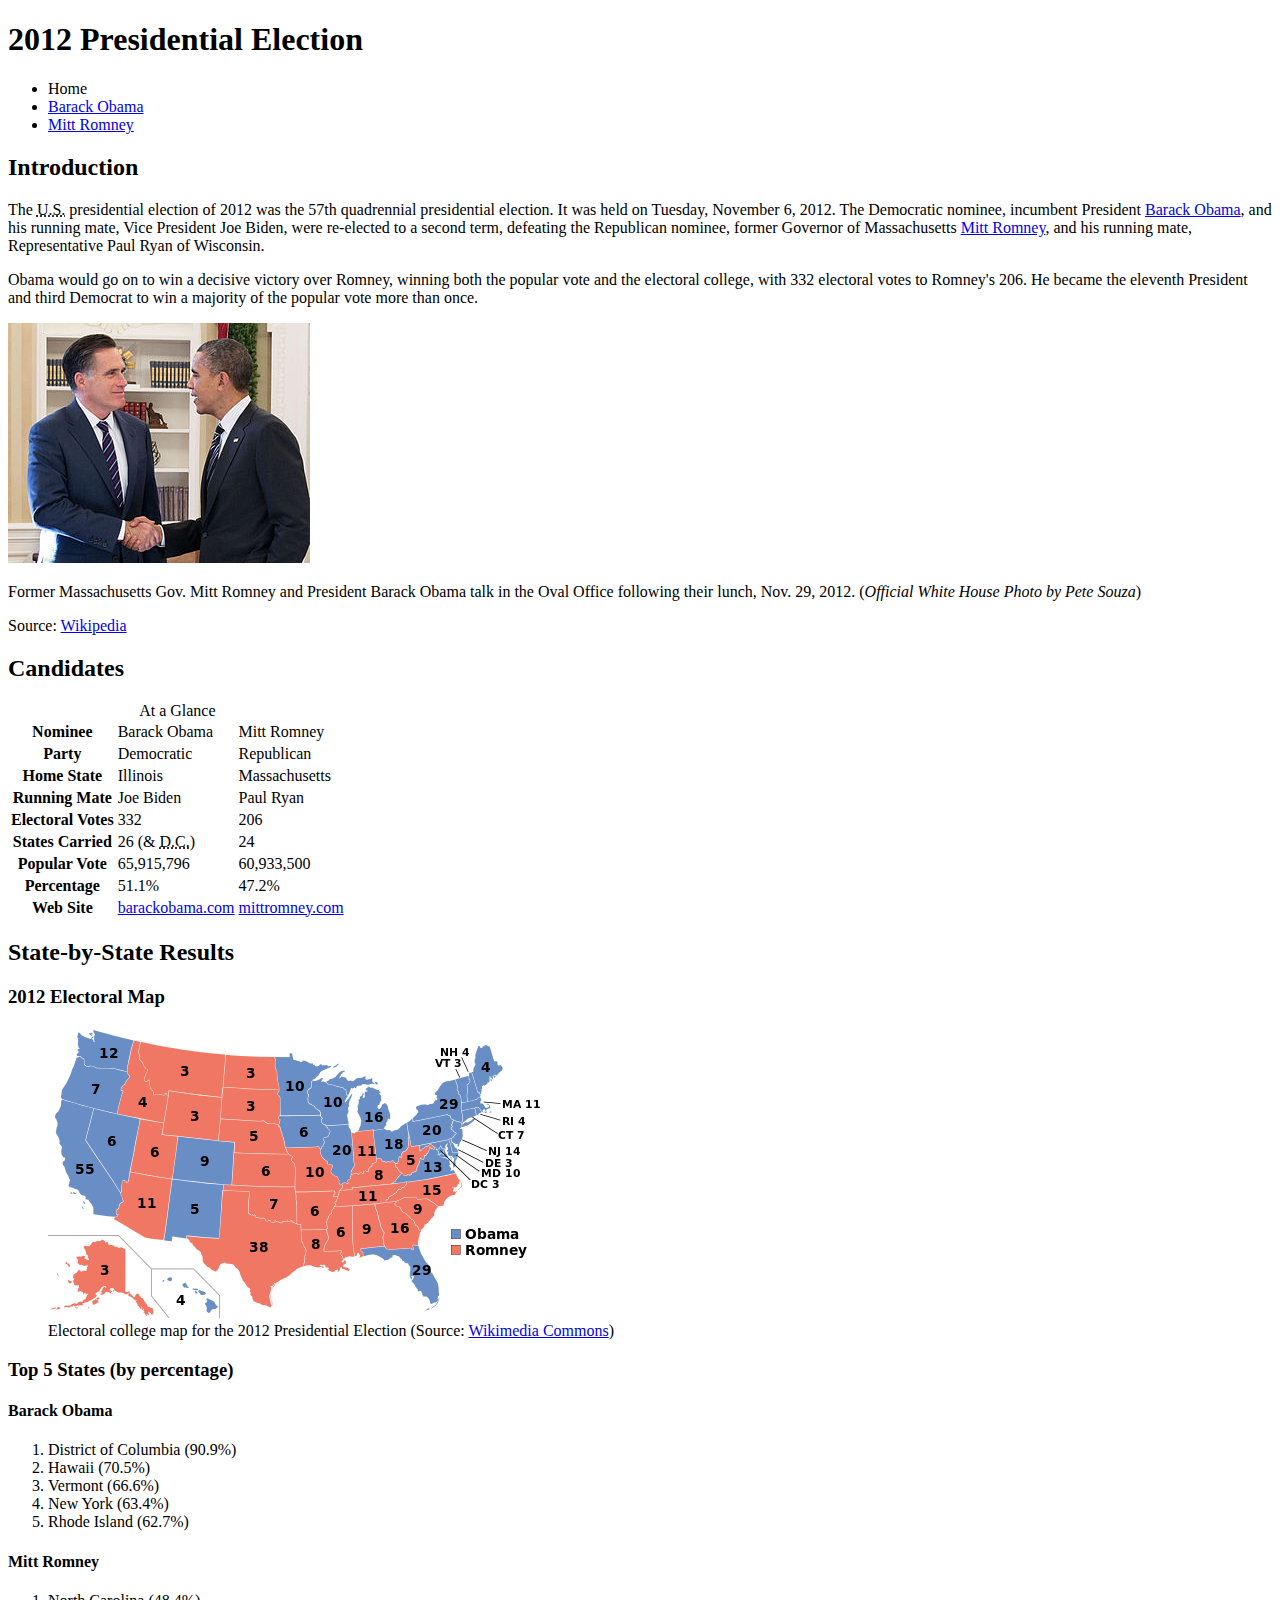
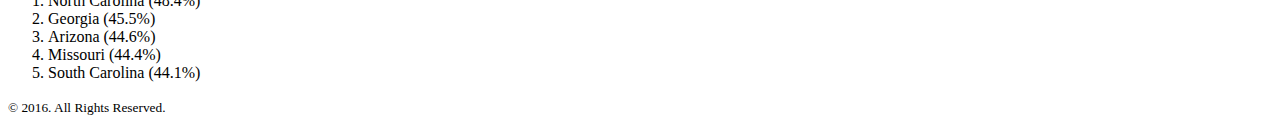
<file: html-structure/index.html>
<!DOCTYPE html>
<html lang="en">
  <head>
    <meta charset="UTF-8" />
    <title>2012 Presidential Election</title>
  </head>

  <body>
    <h1>2012 Presidential Election</h1>

    <ul>
      <li>Home</li>
      <li><a href="barack-obama.html">Barack Obama</a></li>
      <li><a href="mitt-romney.html">Mitt Romney</a></li>
    </ul>


    <h2>Introduction</h2>

    <p>The <abbr title="United States">U.S.</abbr> presidential election of 2012 was the 57th quadrennial presidential election. It was held on Tuesday, November 6, 2012. The Democratic nominee, incumbent President <a href="barack-obama.html">Barack Obama</a>, and his running mate, Vice President Joe Biden, were re-elected to a second term, defeating the Republican nominee, former Governor of Massachusetts <a href="mitt-romney.html">Mitt Romney</a>, and his running mate, Representative Paul Ryan of Wisconsin.</p>

    <p>Obama would go on to win a decisive victory over Romney, winning both the popular vote and the electoral college, with 332 electoral votes to Romney's 206. He became the eleventh President and third Democrat to win a majority of the popular vote more than once.</p>


    <img src="romney-obama-meet.jpg" alt="Former Massachusetts Gov. Mitt Romney and President Barack Obama" />

    <p>Former Massachusetts Gov. Mitt Romney and President Barack Obama talk in the Oval Office following their lunch, Nov. 29, 2012. (<em>Official White House Photo by Pete Souza</em>)</p>


    <p>Source: <a href="http://en.wikipedia.org/wiki/United_States_presidential_election,_2012">Wikipedia</a></p>


    <h2>Candidates</h2>

    <table>
      <caption>At a Glance</caption>
      <tr>
        <th>Nominee</th>
        <td>Barack Obama</td>
        <td>Mitt Romney</td>
      </tr>

      <tr>
        <th>Party</th>
        <td>Democratic</td>
        <td>Republican</td>
      </tr>

      <tr>
        <th>Home State</th>
        <td>Illinois</td>
        <td>Massachusetts</td>
      </tr>

      <tr>
        <th>Running Mate</th>
        <td>Joe Biden</td>
        <td>Paul Ryan</td>
      </tr>

      <tr>
        <th>Electoral Votes</th>
        <td>332</td>
        <td>206</td>
      </tr>

      <tr>
        <th>States Carried</th>
        <td>26 (&amp; <abbr title="District of Columbia">D.C.</abbr>)</td>
        <td>24</td>
      </tr>

      <tr>
        <th>Popular Vote</th>
        <td>65,915,796</td>
        <td>60,933,500</td>
      </tr>

      <tr>
        <th>Percentage</th>
        <td>51.1%</td>
        <td>47.2%</td>
      </tr>

      <tr>
        <th>Web Site</th>
        <td><a href="http://barackobama.com">barackobama.com</a></td>
        <td><a href="http://mittromney.com">mittromney.com</a></td>
      </tr>
    </table>



    <h2>State-by-State Results</h2>


    <h3>2012 Electoral Map</h3>

    <figure>
      <img src="electoral-map-2012.png" alt="Electoral college map for the 2012 Presidential Election" />
      <figcaption>Electoral college map for the 2012 Presidential Election (Source: <a href="http://commons.wikimedia.org/wiki/File:ElectoralCollege2012.svg">Wikimedia Commons</a>)</figcaption>
    </figure>


    <h3>Top 5 States (by percentage)</h3>

    <h4>Barack Obama</h4>

    <ol>
      <li>District of Columbia (90.9%)</li>
      <li>Hawaii (70.5%)</li>
      <li>Vermont (66.6%)</li>
      <li>New York (63.4%)</li>
      <li>Rhode Island (62.7%)</li>
    </ol>

    <h4>Mitt Romney</h4>

    <ol>
      <li>North Carolina (48.4%)</li>
      <li>Georgia (45.5%)</li>
      <li>Arizona (44.6%)</li>
      <li>Missouri (44.4%)</li>
      <li>South Carolina (44.1%)</li>
    </ol>

    <p><small>&copy; 2016. All Rights Reserved.</small></p>
  </body>
</html>
</file>
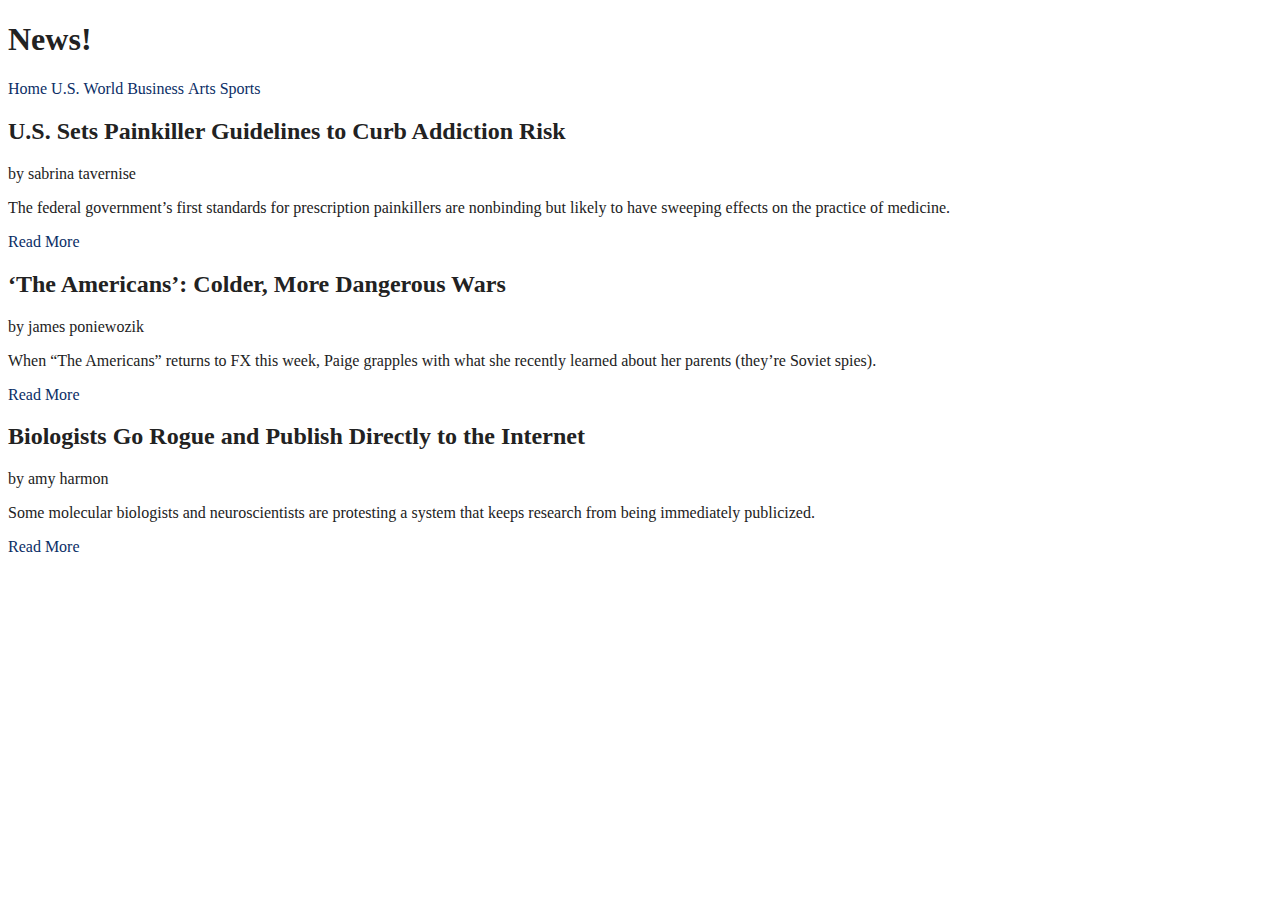
<file: layout-basics/index.html>
<!DOCTYPE html>
<html lang="en">
  <head>
    <meta charset="UTF-8" />
    <title>News!</title>
    <link href="css/style.css" rel="stylesheet" />
  </head>

  <body>
    <div id="wrapper">
    <header>
      <h1>News!</h1>
    </header>

    <nav>
      <ul>
        <li><a href="index.html">Home</a></li>
        <li><a href="us.html">U.S.</a></li>
        <li><a href="world.html">World</a></li>
        <li><a href="business.html">Business</a></li>
        <li><a href="arts.html">Arts</a></li>
        <li><a href="sports.html">Sports</a></li>
      </ul>
    </nav>

    <main>
      <section>
        <h2>U.S. Sets Painkiller Guidelines to Curb Addiction Risk</h2>
        <p>by sabrina tavernise</p>
        <p>The federal government’s first standards for prescription painkillers are nonbinding but likely to have sweeping effects on the practice of medicine.</p>
        <p><a href="painkiller-guidelines.html">Read More</a></p>
      </section>

      <section>
        <h2>‘The Americans’: Colder, More Dangerous Wars</h2>
        <p>by james poniewozik</p>
        <p>When “The Americans” returns to FX this week, Paige grapples with what she recently learned about her parents (they’re Soviet spies).</p>
        <p><a href="the-americans.html">Read More</a></p>
      </section>

      <section>
        <h2>Biologists Go Rogue and Publish Directly to the Internet</h2>
        <p>by amy harmon</p>
        <p>Some molecular biologists and neuroscientists are protesting a system that keeps research from being immediately publicized.</p>
        <p><a href="biologists-go-rogue.html">Read More</a></p>
      </section>
    </main>
    </div>
  </body>
</html>
</file>
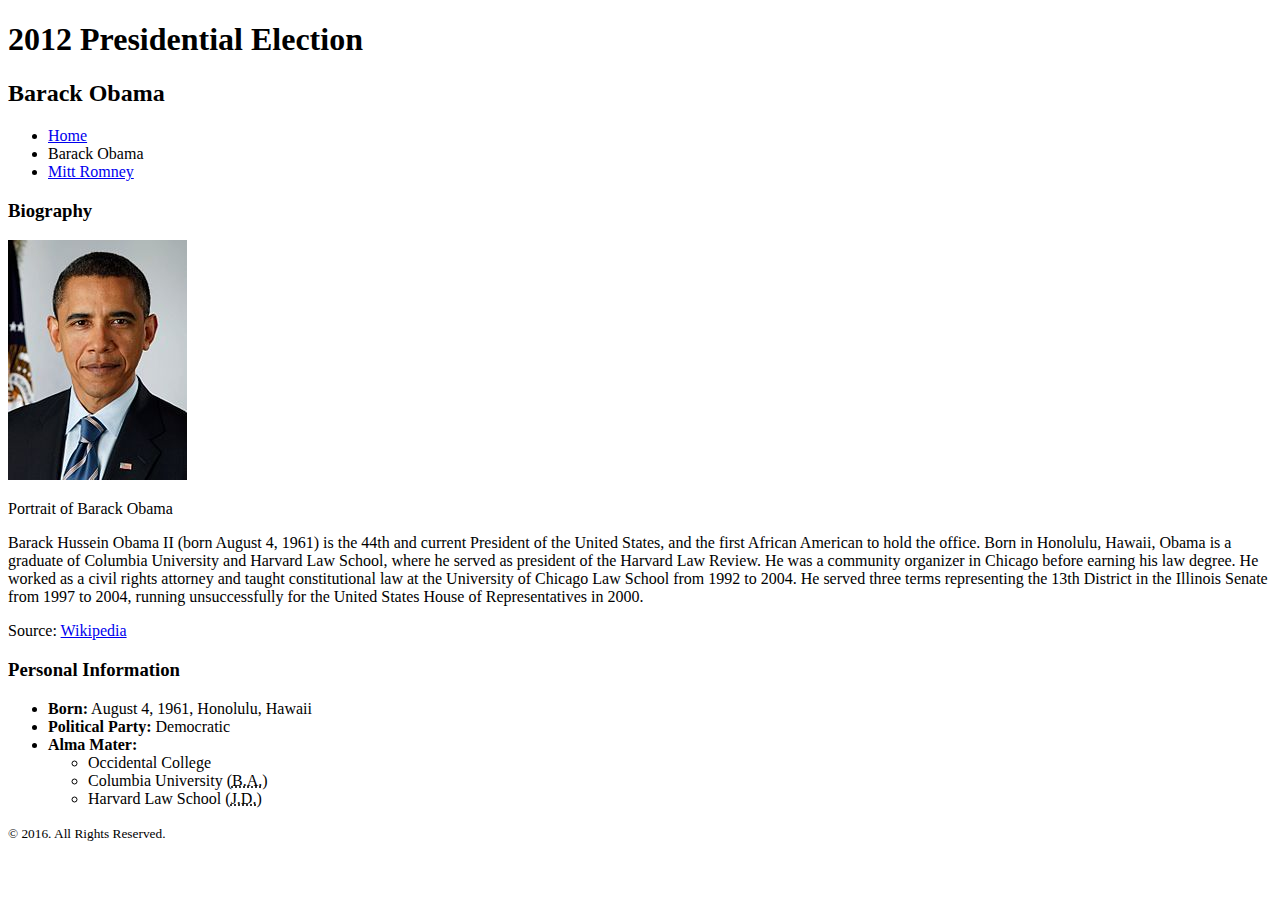
<file: html-structure/barack-obama.html>
<!DOCTYPE html>
<html lang="en">
  <head>
    <meta charset="UTF-8" />
    <title>2012 Presidential Election : Barack Obama</title>
  </head>

  <body>
    <h1>2012 Presidential Election</h1>
    <h2>Barack Obama</h2>

    <ul>
      <li><a href="index.html">Home</a></li>
      <li>Barack Obama</li>
      <li><a href="mitt-romney.html">Mitt Romney</a></li>
    </ul>

    <h3>Biography</h3>

    <img src="barack-obama.jpg" alt="Portrait of Barack Obama" />
    <p>Portrait of Barack Obama</p>

    <p>Barack Hussein Obama II (born August 4, 1961) is the 44th and current President of the United States, and the first African American to hold the office. Born in Honolulu, Hawaii, Obama is a graduate of Columbia University and Harvard Law School, where he served as president of the Harvard Law Review. He was a community organizer in Chicago before earning his law degree. He worked as a civil rights attorney and taught constitutional law at the University of Chicago Law School from 1992 to 2004. He served three terms representing the 13th District in the Illinois Senate from 1997 to 2004, running unsuccessfully for the United States House of Representatives in 2000.</p>

    <p>Source: <a href="http://en.wikipedia.org/wiki/Barack_Obama">Wikipedia</a></p>

    <h3>Personal Information</h3>

    <ul>
      <li><strong>Born:</strong> August 4, 1961, Honolulu, Hawaii</li>
      <li><strong>Political Party:</strong> Democratic</li>
      <li><strong>Alma Mater:</strong>
        <ul>
          <li>Occidental College</li>
          <li>Columbia University (<abbr title="Bachelor of Arts">B.A.</abbr>)</li>
          <li>Harvard Law School (<abbr title="Juris Doctor">J.D.</abbr>)</li>
        </ul>
      </li>
    </ul>

    <p><small>&copy; 2016. All Rights Reserved.</small></p>
  </body>
</html>
</file>
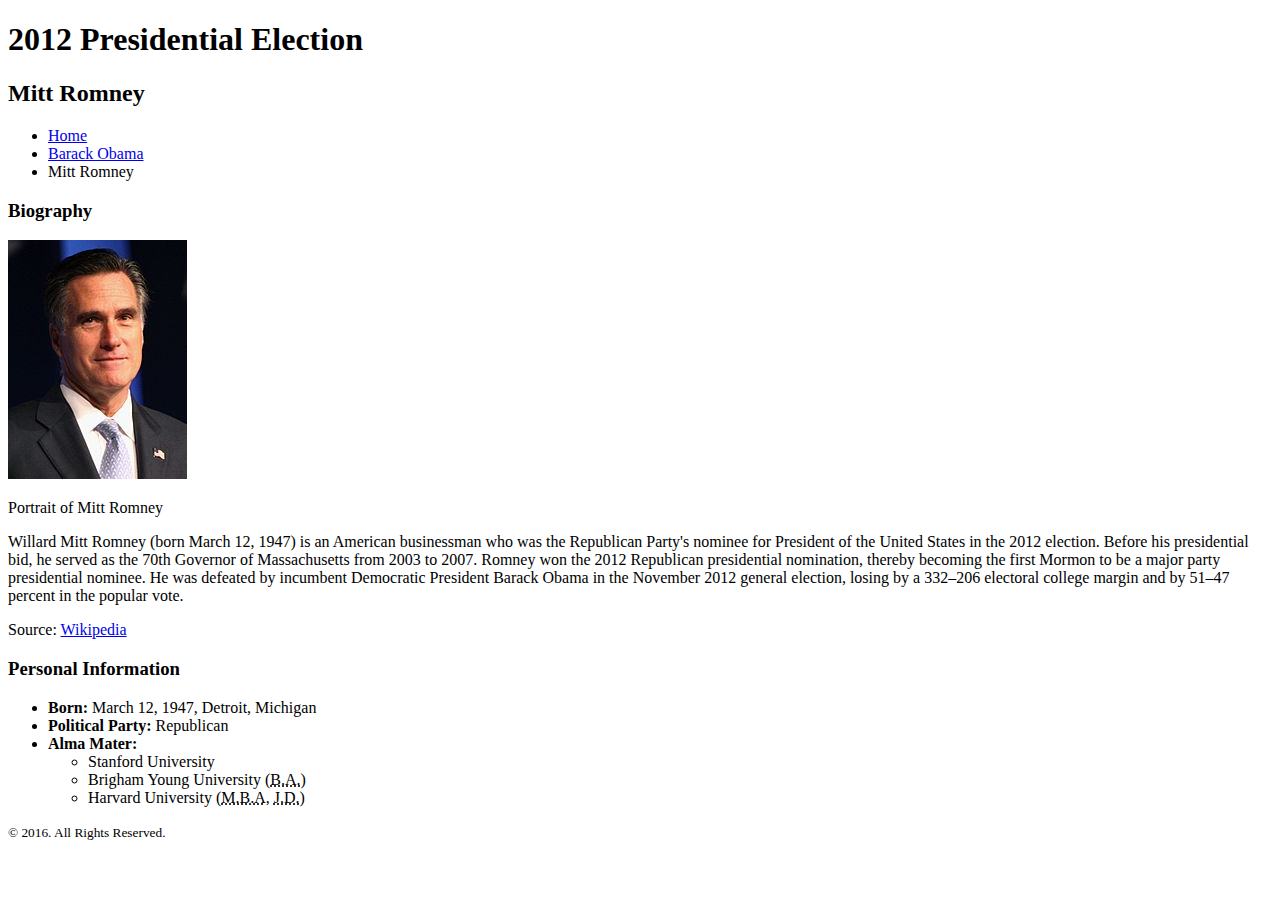
<file: html-structure/mitt-romney.html>
<!DOCTYPE html>
<html lang="en">
  <head>
    <meta charset="UTF-8" />
    <title>2012 Presidential Election : Mitt Romney</title>
  </head>

  <body>
    <h1>2012 Presidential Election</h1>
    <h2>Mitt Romney</h2>

    <ul>
      <li><a href="index.html">Home</a></li>
      <li><a href="barack-obama.html">Barack Obama</a></li>
      <li>Mitt Romney</li>
    </ul>


    <h3>Biography</h3>

    <img src="mitt-romney.jpg" alt="Portrait of Mitt Romney" />
    <p>Portrait of Mitt Romney</p>

    <p>Willard Mitt Romney (born March 12, 1947) is an American businessman who was the Republican Party's nominee for President of the United States in the 2012 election. Before his presidential bid, he served as the 70th Governor of Massachusetts from 2003 to 2007. Romney won the 2012 Republican presidential nomination, thereby becoming the first Mormon to be a major party presidential nominee. He was defeated by incumbent Democratic President Barack Obama in the November 2012 general election, losing by a 332–206 electoral college margin and by 51–47 percent in the popular vote.</p>

    <p>Source: <a href="http://en.wikipedia.org/wiki/Mitt_Romney">Wikipedia</a></p>


    <h3>Personal Information</h3>

    <ul>
      <li><strong>Born:</strong> March 12, 1947, Detroit, Michigan</li>
      <li><strong>Political Party:</strong> Republican</li>
      <li><strong>Alma Mater:</strong>
        <ul>
          <li>Stanford University</li>
          <li>Brigham Young University (<abbr title="Bachelor of Arts">B.A.</abbr>)</li>
          <li>Harvard University (<abbr title="Masters of Business Administration">M.B.A</abbr>, <abbr title="Juris Doctor">J.D.</abbr>)</li>
        </ul>
      </li>
    </ul>

    <p><small>&copy; 2016. All Rights Reserved.</small></p>
  </body>
</html>
</file>
<file: layout-basics/css/style.css>
body {
  font-size: 16px;
  color: #222;
}

a,
a:visited {
  color: rgb(11,46,102); /* do not remove or modify */
  text-decoration: none; /* do not remove or modify */
}


/* nav bar styles */

nav ul {
  list-style: none; /* do not remove or modify */
  padding-left: 0; /* do not remove or modify */
}

nav li {
  display: inline-block; /* do not remove or modify */
}

/* section styles */
</file>
